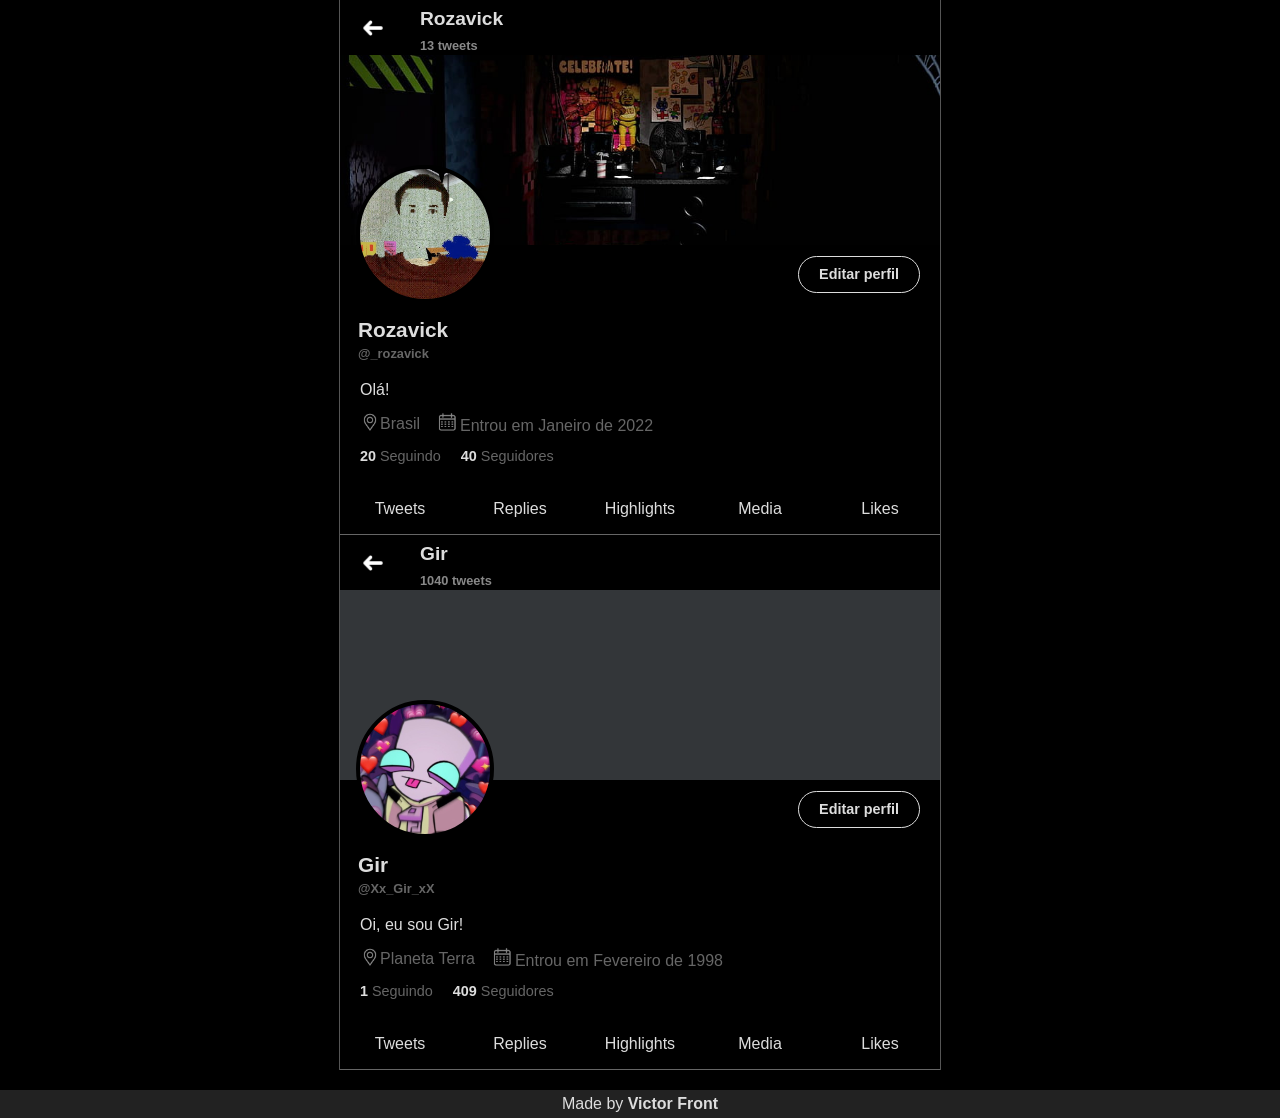
<file: index.html>
<!DOCTYPE html>
<html lang="pt-br">
	<head>
		<meta charset="UTF-8">
		<meta name="viewport" content="width=device-width, initial-scale=1.0">
		<meta http-equiv="X-UA-Compatible">
		<link rel="stylesheet" href="data/style.css">
		<script defer src="data/script.js"></script>
		<title>Twitter Profile</title>
	</head>
	<body>
		<main>
		</main>
		<footer>
			<p>Made by <a href="https://victor-front.github.io/Portfolio-Victor-g2/" rel="external" target="_self"><strong>Victor Front</strong></a></p>
		</footer>
	</body>
</html>
</file>
<file: data/style.css>
*{
	margin: 0;
	padding: 0;
	box-sizing: 0;
}

html, body{
	display: flex;
	flex-direction: column;
	position: relative;
	height: 100%;
	min-height: 100%;
}

main{
	flex: 1 0 auto;
	margin-bottom: 20px;
}

body{
	background-color: #000;
	font-family: Arial, Helvetica, Verdana, sans-serif;
	color: #ddd;
}

.user{ 
	max-width: 600px;
	margin: auto;
	border-left: 1px solid #555;
	border-right: 1px solid #555;
}

.user-header{
	display: flex;
	flex-direction: column;
}

.user-header2{
	display: flex;
	flex-direction: row;
	margin-bottom: 2px;
}

.user-header .bloco{
	display: flex;
	flex-direction: column;
}


.seta{
	display: flex;
	width: 35px;
	height: 35px;
	border-radius: 50%;
	background-image: url("img/seta.png");
	background-size: 80%;
	background-repeat: no-repeat;
	background-position: center;
	margin-top: 10px;
	margin-left: 15px;
	transition: 200ms;
}

.seta:hover{
	background-color: #181818;
}

.user-header .bloco{
	margin-left: 30px;
}

.background{
	background-repeat: no repeat;
	background-size: cover;
	background-position: center;
	width: 100%;
	height: 190px;
}

.header2-nick{
	font-size: 1.2em;
	margin-top: 8px;
	margin-bottom: 8px;
}

.header2-tweets{
	font-size: .8em;
	color: #888;
	font-weight: 100%;
}

.pfp{
	min-width: 130px;
	min-height: 130px;
	border-radius: 50%;
	background-size: cover;
	background-repeat: no repeat;
	background-position: center;
	border: 4px solid #000;
	margin-left: 16px;
}

.pfp-button{
	display: flex;
	flex-direction: row;
	align-items: center;
	justify-content: space-between;
	margin-top: -80px;
}

.button{
	display: flex;
	margin-top: 80px;
	margin-right: 20px;
	text-decoration: none;
	font-weight: bold;
	color: #ddd;
	font-size: .9em;
	padding: 0 20px 0 20px;
	border-radius: 20px;
	height: 35px;
	align-items: center;
	border: 1px solid #ddd;
	transition: 150ms;
}

.button:hover{
	background-color: #181818;
}

.nome{
	margin-left: 18px;
	margin-top: 15px;
	font-size: 1.3em;
	font-weight: bold;
	font-weight: bold;
	margin-bottom: 4px;
}

.nick{
	font-size: .8em;
	color: #666;
	margin-left: 18px;
	font-weight: 0;
}

.user-body{
	padding: 20px;
}

.localidade-data{
	display: flex;
	flex-direction: row;
}

.localidade{
	margin-right: 15px;
}

.descricao{
	margin-bottom: 10px;
}

.local{
	color: #666;
}

.localidade-icon{
	width: 20px;
	display: overline;
	transform: translateY(3px);
}

.data{
	display: flex;
	flex-direction: row;
}

.dat{
	color: #666;
	transform: translateY(-3.5px);
}

.calen-icon{
	width: 25px;
	transform: translateY(3.5px);
}

.seguindo-seguidores{
	display: flex;
	margin-top: 10px;
	color: #666;
	font-size: .9em;
}

.seguindo-seguidores p{
	display: inline;
	margin-right: 20px;
}

.seguindo-seguidores strong{
	color: #ddd;
}

.footer{
	display: flex;
	width: 100%;
	border-bottom: 1px solid #666;
}

.footer ul{
	display: flex;
	flex-direction: row;
	list-style: none;
	width: 100%;
}

.footer ul li{
	width: 100%;
}

.footer-item{
	display: flex;
	align-items: center;
	justify-content: center;
	color: #ddd;
	height: 50px;
	text-decoration: none;
	transition: 150ms;
}

.footer-item:hover{
	background-color: #181818;
}

footer{
	flex-shrink: 0;
	display: flex;
	text-align: center;
	justify-content: center;
	padding: 5px;
	background-color: #222;
	color: #ddd;
}

footer a{
	text-decoration: none;
	color: #ddd;
}

footer a:hover{
	text-decoration: underline;
}
</file>
